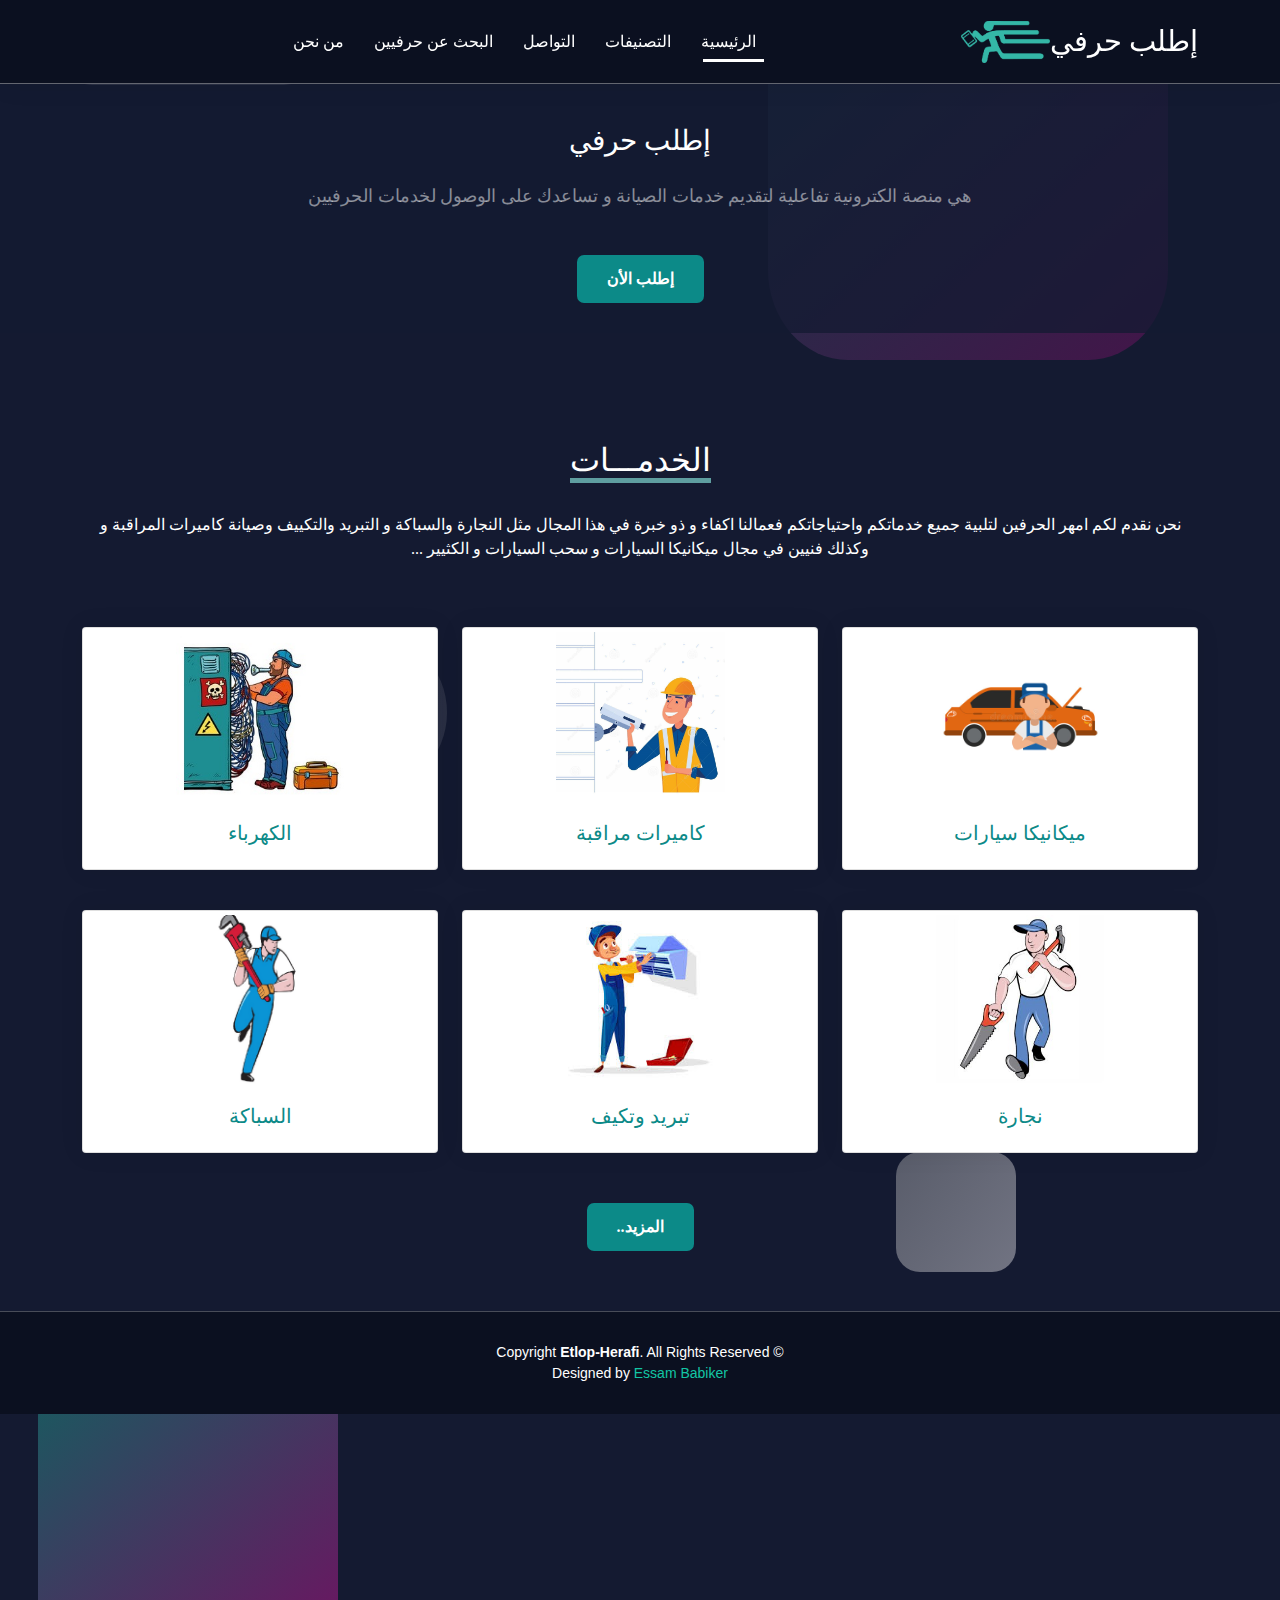
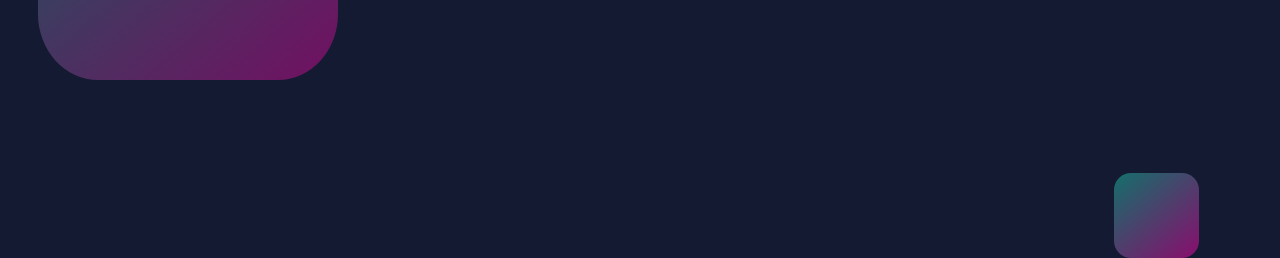
<file: index.html>
<!DOCTYPE html>
<html lang="ar" dir="rtl">

<head>
    <meta charset="UTF-8">
    <meta http-equiv="X-UA-Compatible" content="IE=edge">
    <meta name="viewport" content="width=device-width, initial-scale=1.0">
    <title>الرئيسية</title>
    <link rel="stylesheet" href="css/bootstrap.rtl.min.css">
    <link rel="stylesheet" href="css/all.css">
    <link rel="stylesheet" href="css/style.css">
    <link rel="stylesheet" href="css/media.css">
    <link rel="stylesheet" href="css/EARLY_ACCESS.css">

</head>

<body>

    <!-- ======= Header ======= -->
    <nav class="navbar sticky-top navbar-expand-lg navbar-light">
        <div class="container">

            <a class="navbar-brand" href="#">إطلب حرفي</a>
            <img class="img-brand" src="img/logo etlop.png" alt="">

            <button class="navbar-toggler" type="button" data-bs-toggle="collapse"
                data-bs-target="#navbarSupportedContent" aria-controls="navbarSupportedContent" aria-expanded="false"
                aria-label="Toggle navigation">
                <span class="navbar-toggler-icon"></span>
            </button>
            <div class="collapse navbar-collapse" id="navbarSupportedContent">
                <ul class="navbar-nav linkul me-auto mb-2 mb-lg-0">
                    <li class="nav-brand">
                        <a class="nav-b" href="#">إطلب حرفي</a>
                    </li>
                    <li class="nav-item">
                        <a class="nav-link active" aria-current="page" href="index.html">الرئيسية</a>
                    </li>
                    <li class="nav-item">
                        <a class="nav-link" href="ratings.html">التصنيفات</a>
                    </li>
                    <li class="nav-item">
                        <a class="nav-link" href="contact.html">التواصل</a>
                    </li>
                    <li class="nav-item">
                        <a class="nav-link" href="contact copy.html">البحث عن حرفيين</a>
                    </li>
                    <li class="nav-item">
                        <a class="nav-link" href="#">من نحن</a>
                    </li>
            </div>
        </div>
    </nav>
    <!-- =======end Header ======= -->
    <!-- ======= hero ======= -->
    <section id="hero" class="d-flex align-items-center">
        <div class="container d-flex flex-column align-items-center">
            <h1>إطلب حرفي</h1>
            <h2>هي منصة الكترونية تفاعلية لتقديم خدمات الصيانة و تساعدك على الوصول لخدمات الحرفيين</h2>
            <a href="about.html" class="btn-about">إطلب الأن</a>
        </div>
    </section>
    <!-- =======end hero ======= -->

    <!-- ======= card ======= -->
    <section class="container">
        <div class="section-title">
            <h2 class="text-center pt-5"><span class="under-line">الخدمـــات</span></h2>
            <p>نحن نقدم لكم امهر الحرفين لتلبية جميع خدماتكم واحتياجاتكم فعمالنا اكفاء و ذو خبرة في هذا المجال مثل
                النجارة والسباكة و التبريد والتكييف وصيانة كاميرات المراقبة و وكذلك فنيين في مجال ميكانيكا السيارات و
                سحب السيارات و الكثيير ...</p>
        </div>



        <div class="row row-cols-1 row-cols-md-3 g-4">
            <div class="col">
                <div class="card h-100">
                    <img src="img/car.jpg" class="img-b card-img-top img-thumbnail w-50 " alt="...">
                    <div class="card-body">
                        <h5 class="card-title">ميكانيكا سيارات</h5>

                    </div>
                </div>
            </div>
            <div class="col">
                <div class="card h-100">
                    <img src="img/CCTV.jpg" class="img-b card-img-top img-thumbnail w-50" alt="...">
                    <div class="card-body">
                        <h5 class="card-title">كاميرات مراقبة</h5>

                    </div>
                </div>
            </div>
            <div class="col">
                <div class="card h-100">
                    <img src="img/electrician-te.jpg" class="img-b card-img-top img-thumbnail w-50" alt="...">
                    <div class="card-body">
                        <h5 class="card-title">الكهرباء</h5>
                    </div>
                </div>
            </div>
        </div>
        <div class="row row-cols-1 row-cols-md-3 g-4">
            <div class="col">
                <div class="card h-100">
                    <img src="img/wood.jpg" class="img-b card-img-top img-thumbnail w-50" alt="...">
                    <div class="card-body">
                        <h5 class="card-title">نجارة</h5>
                    </div>
                </div>
            </div>
            <div class="col">
                <div class="card h-100">
                    <img src="img/HVAC Technician.jpg" class="img-b card-img-top img-thumbnail w-50" alt="...">
                    <div class="card-body">
                        <h5 class="card-title">تبريد وتكيف</h5>
                    </div>
                </div>
            </div>
            <div class="col">
                <div class="card h-100">
                    <img src="img/plumber.jpg" class="img-b card-img-top img-thumbnail w-50 " alt="...">
                    <div class="card-body">
                        <h5 class="card-title">السباكة</h5>
                    </div>
                </div>
            </div>
        </div>
        <a href="about.html" class="btn-about">المزيد..</a>
    </section>
    <!-- ======= card ======= -->
    <!-- ======= footer ======= -->
    <footer id="footer">
        <div class="container">
            <div class="copyright">
                © Copyright <strong><span>Etlop-Herafi</span></strong>. All Rights Reserved
            </div>
            <div class="credits">
                Designed by <a href=#>Essam Babiker</a>
            </div>
        </div>
    </footer>

    <!-- ======= squarse ======= -->
    <div class="squ1 squ"></div>
    <div class="squ2 squ"></div>
    <div class="squ3 squ"></div>
    <div class="squ4 squ"></div>
    <div class="squ5 squ"></div>
    <div class="squ6 squ"></div>
    <!-- ======= footer ======= -->
    <div class="b-up" onclick="topFunction()" id="myBtn" title="Go to top"><i class="fa-solid fa-arrow-up"></i></div>
    <!-- ======= javascript files ======= -->
    <script src="js/bootstrap.bundle.min.js"></script>
    <script src="js/all.js"></script>
    <script src="js/myjs.js"></script>
</body>

</html>
</file>
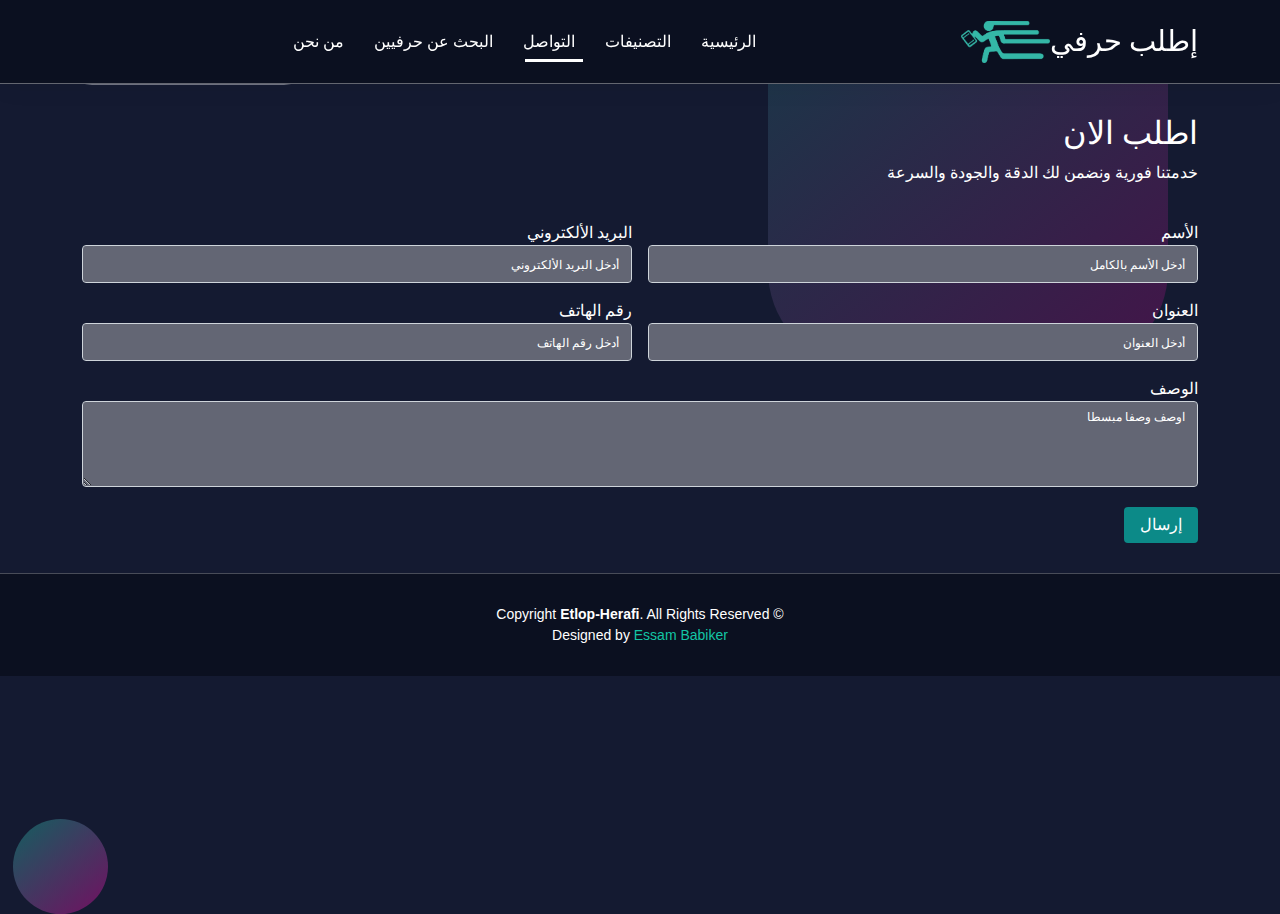
<file: contact.html>
<!DOCTYPE html>
<html lang="ar" dir="rtl">

<head>
    <meta charset="UTF-8">
    <meta http-equiv="X-UA-Compatible" content="IE=edge">
    <meta name="viewport" content="width=device-width, initial-scale=1.0">
    <title>التواصل</title>
    <link rel="stylesheet" href="css/bootstrap.rtl.min.css">
    <link rel="stylesheet" href="css/all.css">
    <link rel="stylesheet" href="css/style.css">
    <link rel="stylesheet" href="css/media.css">
    <link rel="stylesheet" href="css/EARLY_ACCESS.css">
</head>

<body>

    <!-- ======= Header ======= -->
    <nav class="navbar sticky-top navbar-expand-lg navbar-light">
        <div class="container">

            <a class="navbar-brand" href="#">إطلب حرفي</a>
            <img class="img-brand" src="img/logo etlop.png" alt="">

            <button class="navbar-toggler" type="button" data-bs-toggle="collapse"
                data-bs-target="#navbarSupportedContent" aria-controls="navbarSupportedContent" aria-expanded="false"
                aria-label="Toggle navigation">
                <span class="navbar-toggler-icon"></span>
            </button>
            <div class="collapse navbar-collapse" id="navbarSupportedContent">
                <ul class="navbar-nav linkul me-auto mb-2 mb-lg-0">
                    <li class="nav-brand">
                        <a class="nav-b" href="#">إطلب حرفي</a>
                    </li>
                    <li class="nav-item">
                        <a class="nav-link " href="index.html">الرئيسية</a>
                    </li>
                    <li class="nav-item">
                        <a class="nav-link" href="ratings.html">التصنيفات</a>
                    </li>
                    <li class="nav-item">
                        <a class="nav-link active" aria-current="page" href="contact.html">التواصل</a>
                    </li>
                    <li class="nav-item">
                        <a class="nav-link" href="#">البحث عن حرفيين</a>
                    </li>
                    <li class="nav-item">
                        <a class="nav-link" href="#">من نحن</a>
                    </li>
            </div>
        </div>
    </nav>
    <!-- =======end Header ======= -->
    <div class="container">
        <form class="contact-form ">
            <h2>اطلب الان</h2>
            <p>خدمتنا فورية ونضمن لك الدقة والجودة والسرعة</p>
            <div class="form-row row g-3">
                <div class="form-group col-md-6">
                    <label for="inputName4">الأسم</label>
                    <input type="text" class="form-control" id="inputName4" placeholder="أدخل الأسم بالكامل">
                </div>

                <div class="form-group col-md-6">
                    <label for="inputEmail4">البريد الألكتروني</label>
                    <input type="email" class="form-control text-right" id="inputEmail4"
                        placeholder="أدخل البريد الألكتروني">
                </div>
                <div class="form-group col-md-6">
                    <label for="inputName4">العنوان</label>
                    <input type="text" class="form-control" id="inputName4" placeholder="أدخل العنوان ">
                </div>
                <div class="form-group col-md-6">
                    <label for="inputName4">رقم الهاتف</label>
                    <input type="text" class="form-control" id="inputName4" placeholder="أدخل رقم الهاتف">
                </div>
                <div class="form-group col-md-12">
                    <label for="inputAddress">الوصف</label>
                    <textarea class="form-control" placeholder="اوصف وصفا مبسطا" rows="3"></textarea>
                </div>
            </div>
            <a href=# class="btn btn-primary px-3" >إرسال</a>
        </form>
    </div>


    <!-- ======= footer ======= -->
    <footer id="footer">
        <div class="container">
            <div class="copyright">
                © Copyright <strong><span>Etlop-Herafi</span></strong>. All Rights Reserved
            </div>
            <div class="credits">
                Designed by <a href=#>Essam Babiker</a>
            </div>
        </div>
    </footer>

    <!-- ======= edn footer ======= -->

    <div class="squ1 squ"></div>
    <div class="squ2 squ"></div>
    <div class="squ3-c squ"></div>
    <div class="b-up" onclick="topFunction()" id="myBtn" title="Go to top"><i class="fa-solid fa-arrow-up"></i></div>

    <script src="js/bootstrap.bundle.min.js"></script>
    <script src="js/all.js"></script>
    <script src="js/myjs.js"></script>
</body>

</html>
</file>
<file: css/style.css>
/* 
color bar = #303a54
color bo = #eadacd */

body {
    color: white;
    font-family: 'Droid Arabic Kufi';
    font-style: normal;
    font-weight: 400;
    src: url(//themes.googleusercontent.com/static/fonts/earlyaccess/droidarabickufi/v2/DroidKufi-Regular.eot?#iefix) format('embedded-opentype'),
        url(//themes.googleusercontent.com/static/fonts/earlyaccess/droidarabickufi/v2/DroidKufi-Regular.woff) format('woff'),
        url(//themes.googleusercontent.com/static/fonts/earlyaccess/droidarabickufi/v2/DroidKufi-Regular.ttf) format('truetype');
    background: #141A31;
}

.b-up {
    display: none;
    position: fixed;
    bottom: 20px;
    right: 30px;
    z-index: 900000;
    cursor: pointer;
    background-color: #0c8a88;
    font-size: 22px;
    color: #ffffff;
    line-height: 0;
    padding: 12px 15px;
    border-radius: 50%;
}

.b-up:hover {
    background-image: linear-gradient(139deg, rgb(19 197 165) 0%, rgb(255 0 170) 100%);
}

/* =====================animation==================== */
/* ===animation squares=== */

@keyframes move-left-right {
    0% {
        transform: translateX(-10px);
    }

    50% {
        transform: translateX(10px);
    }

    100% {
        transform: translateX(-10px);
    }
}


/* =====================header==================== */
.linkul.me-auto {
    margin-right: 190px !important;
}

.navbar {
    border-bottom: 1px solid #ffffff5c;
    padding: 15px;
    background-color: #0b1020;
    box-shadow: 0px 0px 25px 0 rgb(0 0 0 / 8%);
}

.navbar-light .navbar-brand {
    color: white;
    font-size: 1.8rem;
    margin: 0;
}

.navbar-light .img-brand {
    width: 8%;
}
.navbar-nav .nav-b{
    display: none;
}
.navbar-nav .nav-link {
    font-size: 18px;
    position: relative;
    overflow: hidden;
    transition: 0.8s;
}

.navbar-light .navbar-nav .nav-link {
    color: rgb(255 255 255);
    margin: 0 7px;
    font-size: 16px;
}

.navbar-light .navbar-nav .nav-link:hover {
    color: rgb(52 183 167);
}

.navbar-nav .nav-link::before {
    content: "";
    position: absolute;
    width: 85%;
    height: 3px;
    background-color: white;
    bottom: 0px;
    right: 100%;
    transition: 0.35s;
}

.navbar-nav .nav-link.active::before {
    right: 0%;
}

.navbar-light .navbar-nav .nav-link.active {
    color: white;
}

.navbar-nav .nav-link.active {
    overflow: visible;
    color: white;
}

.navbar-nav .nav-link:hover::before {
    right: 0;
}

/* =====================hero===================== */
#hero {
    color: white;
    background-color: #141a31c4;
    padding: 30px;
}

#hero h1 {
    padding: 10px;
    font-size: 28px;
}

#hero h2 {
    color: rgb(255 255 255 / 50%);
    padding: 10px;
    font-size: 18px;
    font-weight: 400;
    text-align: center;
}

.btn-about {
    font-weight: 600;
    color: #fff !important;
    padding: 12px 30px;
    border-radius: 7px;
    transition: 0.5s;
    margin-top: 30px;
    background: #0c8a88;
    text-decoration: none;
}

.btn-about:hover {
    background-image: linear-gradient(139deg, rgb(19 197 165) 0%, rgb(255 0 170) 100%);
}

/* =====================section service===================== */

section {
    padding: 60px 0;
    display: flex;
    flex-direction: column;
    align-content: center;
    align-items: center;
}

.section-title {
    text-align: center;
    padding-bottom: 30px;
    color: white;
}

.text-center {
    padding-bottom: 25px;
    text-transform: capitalize !important;
}

.under-line {
    color: white;
    border-bottom: 5px solid cadetblue;
}

.row {
    padding: 20px 0;
}
.card-title {
    color: #0c8a88;
}
.card {
    box-shadow: 0px 0px 25px 0 rgb(0 0 0 / 8%);
    align-items: center;
    background-clip: border-box;
}

.card-body {
    opacity: 1 !important;
    display: flex;
    flex-direction: column;
    align-items: center;
    align-content: center;
}

/* =====================footer===================== */

#footer {
    font-family: sans-serif;
    background: #0b1020;
    padding: 30px 0;
    border-top: 1px solid rgb(255 255 255 / 25%);
    color: white;
    font-size: 14px;
    text-align: center;
}

#footer .credits a {
    text-decoration: none;
    color: #13c5a5;
}

.img-b.card-img-top {
    border: none;
}

/* =====================squares===================== */
.squ {
    animation: move-left-right 4s infinite;
    animation: move-left-right 4s infinite;
    background: #c0c0c0;
    background: -webkit-linear-gradient(51deg, #c0c0c0 0%, #c0c0c0 100%);
    background: -o-linear-gradient(0deg, #c0c0c0 0%, #c0c0c0 100%);
    background: -moz-linear-gradient(0deg, #c0c0c0 0%, #c0c0c0 100%);
    background: linear-gradient(126deg, #c0c0c0 0%, #fdfafc 100%);
    position: absolute;
    transition: 0.5s cubic-bezier(0.4, 0, 1, 1);
    overflow: hidden;
    border-radius: 20%;
    opacity: 0.4;
    z-index: -1;
}

.squ1 {
    background: #fff;
    height: 220px;
    width: 300px;
    left: 3%;
    top: -15%;
}

.squ2 {
    opacity: 0.2;
    background-image: linear-gradient(139deg, rgb(19 197 165) 0%, rgb(255 0 170) 100%);
    height: 450px;
    width: 400px;
    left: 60%;
    top: -10%;
}

.squ3 {
    border-radius: 50%;
    height: 165px;
    width: 165px;
    left: 22%;
    top: 70%;
    opacity: 0.1;
}

.squ4 {
    background-image: linear-gradient( 
139deg, rgb(19 197 165) 0%, rgb(255 0 170) 100%);
    z-index: -1;
    height: 330px;
    width: 300px;
    left: 3%;
    top: 150%;
}

.squ5 {
    height: 120px;
    width: 120px;
    left: 70%;
    top: 128%;
}

.squ6 {
    background-image: linear-gradient(139deg, rgb(19 197 165) 0%, rgb(255 0 170) 100%);
    opacity: 0.5;
    height: 85px;
    width: 85px;
    left: 87%;
    top: 197%;
    z-index: 1;
}

/* *****re**** */

.squ4r {
    background: linear-gradient(183deg, #14a28d 0, #b27630 132%);
    z-index: -1;
    height: 330px;
    width: 300px;
    left: 35%;
    top: 150%;
    opacity: 0.7;
}

.squ3r {
    background: linear-gradient(143deg, #00ffd9 0, #141a31 65%);
    border-radius: 50%;
    height: 165px;
    width: 180px;
    left: 42%;
    top: 60%;
    opacity: 0.5;
}

.squ6r {
    background-image: linear-gradient(
139deg, rgb(19 197 165) 0%, rgb(255 0 170) 100%);
    opacity: 0.5;
    height: 85px;
    width: 85px;
    left: 87%;
    top: 275%;
    z-index: 1;
}
.squ3-c {
    height: 95px;
    width: 95px;
    border-radius: 50%;
    left: 1%;
    top: 91%;
    background-image: linear-gradient(139deg, rgb(19 197 165) 0%, rgb(255 0 170) 100%);
    z-index: 1;
}
/* =====================squares===================== */

/*$$$$$$$=========== contact===============$$$$$$$$ */
.contact-form {
    padding: 30px 0;
}

.form-control {
    text-align: right;
    color: #fff;
    background-color: rgb(99 102 116);
}

.form-control::placeholder {
    font-size: 12px;
    color: #fff;
}

.form-control:focus {
    border-color: cadetblue;
    box-shadow: 0 0 0 3px cadetblue;
}

.btn-primary {
    background-color: #0c8a88;
    border: none;
}

.btn-primary:hover {
    background-image: linear-gradient(139deg, rgb(19 197 165) 0%, rgb(255 0 170) 100%);
}

/*$$$$$$$=========== ratings ===============$$$$$$$$ */

.roadmap {
    padding-top: 120px;
    padding-bottom: 115px;
}

.roadmap .roadmap-items {
    position: relative;
    width: 100%;
    display: flex;
    flex-wrap: wrap;
    align-items: center;
    justify-content: space-between;
    margin-left: auto;
    margin-right: auto;
    margin-top: 30px;
    padding: 0 40px;
}

.roadmap-items:before {
    content: "";
    position: absolute;
    top: 0;
    left: 50%;
    transform: translateX(-50%);
    background: linear-gradient(180deg, #232e43 -43.08%, #232e43 -7.55%, #192338 33.87%, #232e43 82.91%);
    border: 0.5px solid #27344c;
    width: 5px;
    height: 108%;
}

.roadmap-item {
    position: relative;
    background: #141a31;
    color: #fff;
    width: 43.3%;
    padding: 40px 30px;
    margin-bottom: 117px;
    border-radius: 6px;
    border-top: 1px solid #191f36;
}

.roadmap-item.right {
    margin-top: 90px;
    margin-bottom: -130px;
}

.roadmap-item::before {
    content: "";
    position: absolute;
    right: -1px;
    bottom: -1px;
    width: calc(100% + 2px);
    height: 100%;
    background: linear-gradient(135deg, #191f36 48%, #13c5a5 100%);
    border-radius: 7px;
    z-index: -1;
}

.roadmap-item.orange::before {
    background: linear-gradient(135deg, #191f36 48%, #f1992d 100%);
}

.roadmap-item.purble::before {
    background: linear-gradient(135deg, #191f36 48%, #e769cb 100%);
}

.roadmap-item::after {
    content: "";
    position: absolute;
    top: 50%;
    left: -65px;
    background: linear-gradient(135deg, #191f36 47%, #13c5a5 100%);
    width: 65px;
    height: 6px;
}

.roadmap-item.right::after {
    right: -66px;
    left: auto;
}

.roadmap-item.orange::after {
    background: linear-gradient(135deg, #191f36 47%, #f1992d 100%);
}

.roadmap-item.purble::after {
    background: linear-gradient(135deg, #191f36 47%, #e769cb 100%);
}

.roadmap-item-inner {
    position: relative;
    z-index: 1;
}

.roadmap-item-inner::after {
    content: "";
    position: absolute;
    top: -40px;
    left: -30px;
    width: calc(100% + 60px);
    height: calc(100% + 80px);
    background: linear-gradient(133deg, rgba(19, 197, 165, 0) 36%, rgba(19, 197, 165, 0.12) 92%);
    border-radius: 0;
    z-index: -1;
}

.roadmap-item.orange .roadmap-item-inner::after {
    background: linear-gradient(133deg, rgba(241, 153, 45, 0) 36%, rgba(241, 153, 45, 0.12) 92%);
}

.roadmap-item.purble .roadmap-item-inner::after {
    background: linear-gradient(133deg, rgba(231, 105, 203, 0) 36%, rgba(231, 105, 203, 0.12) 92%);
}

.roadmap-item-inner .number {
    position: relative;
    width: 70px;
    height: 70px;
    display: block;
    line-height: 70px;
    margin-bottom: 30px;
    background: radial-gradient(50% 50% at 50% 50%, rgba(255, 255, 255, 0) 0%, rgba(19, 197, 165, 0.1) 100%);
    border-radius: 50%;
    text-align: center;
    font-size: 23px;
    font-family: 'Chakra Petch', sans-serif;
    font-weight: 700;
    letter-spacing: .6px;
}

.roadmap-item-inner .number span {
    color: #fff;
    position: relative;
    z-index: 9999;
}

.roadmap-item.orange .roadmap-item-inner .number {
    background: radial-gradient(50% 50% at 50% 50%, rgba(255, 255, 255, 0) 0%, rgba(241, 153, 45, 0.1) 100%);
}

.roadmap-item.purble .roadmap-item-inner .number {
    background: radial-gradient(50% 50% at 50% 50%, rgba(255, 255, 255, 0) 0%, rgba(231, 105, 203, 0.1) 100%);
}

.roadmap-item-inner h4 {
    font-size: 20px;
    color: #fff;
    font-weight: 600;
    margin-bottom: 15px;
}

.roadmap-item-inner p {
    color: #efecec;
    font-weight: 400;
    line-height: 1.6;
    margin-bottom: 0;
}
</file>
<file: css/media.css>
/* =====================media==================== */


/* Small devices (landscape phones, 576px and up) */
/* navbar */
@media (max-width: 580px) {
    .navbar-light .navbar-brand{
        display: none;
    }
    .navbar-nav .nav-b{
        display: block;
        text-decoration: none;
        font-size: x-large;
        color: white;
        margin: 5px;
    }        
    .navbar-light .img-brand{
        width: 20%;
    }
    .linkul.me-auto {
        margin-right: 0 !important;
    }
    .navbar-nav .nav-link::before {
        display: none;
    }
    .navbar-nav .nav-link.active::before {
        display: none;
    }
    .navbar-light .navbar-nav .nav-link.active, .navbar-light .navbar-nav .show>.nav-link {
        color: rgb(52 183 167);
        font-size: 16px;
    }
/* navbar */
    .squ1 {
    display: none;
    }
    .squ3 {
        height: 150px;
        width: 150px;
        left: 10%;
        top: 88%;
    }
    .squ4 {
        display: none;
        }
    .squ5 {
        top: 145%;
            }
    .squ6 {
        height: 70px;
        width: 70px;
        left: 5%;
        bottom: -315%;
        top: 422%;
        }
        .squ6r {
            left: 75%;
            top: 410%;
        }
        .squ3-c {
            left: 7%;
            top: 101%;
        }
    /* =====roadmap===== */
    .roadmap .roadmap-items {
        display: flex;
        flex-direction: column;
    }    
    .roadmap-items:before {
        right: 98%;
        top: -4%;
    }
    .roadmap-item.right {
        margin-top: 0;
        margin-bottom: 30px;
    }
    .roadmap-item.right::after {
        left: -35px;
        right: auto;
    }
    .roadmap-item {
        width: 100%;
        margin-bottom: 30px;
    }
    .roadmap-item::after {
        left: -35px;
        width: 35px;
    }
    .roadmap-item::before {
        right: -1.5px;
        bottom: -2px;
        width: calc(101% + 4px);
        background: linear-gradient( 
    243deg, #191f36 48%, #13c5a5 100%);
    }
    .roadmap-item.orange::before {
        background: linear-gradient(
    243deg, #191f36 48%, #f1992d 100%);
    }
    .roadmap-item.purble::before {
        background: linear-gradient(
    242deg, #191f36 48%, #e769cb 100%);
    }
}

/* =====================media==================== */
</file>
<file: css/EARLY_ACCESS.css>
/* 
 * Droid Arabic Kufi (Arabic) http://www.google.com/webfonts/earlyaccess
 */
@font-face {
  font-family: 'Droid Arabic Kufi';
  font-style: normal;
  font-weight: 400;
  src: url(//themes.googleusercontent.com/static/fonts/earlyaccess/droidarabickufi/v2/DroidKufi-Regular.eot?#iefix) format('embedded-opentype'),
       url(//themes.googleusercontent.com/static/fonts/earlyaccess/droidarabickufi/v2/DroidKufi-Regular.woff) format('woff'),
       url(//themes.googleusercontent.com/static/fonts/earlyaccess/droidarabickufi/v2/DroidKufi-Regular.ttf) format('truetype');
}
@font-face {
  font-family: 'Droid Arabic Kufi';
  font-style: normal;
  font-weight: 700;
  src: url(//themes.googleusercontent.com/static/fonts/earlyaccess/droidarabickufi/v2/DroidKufi-Bold.eot?#iefix) format('embedded-opentype'),
       url(//themes.googleusercontent.com/static/fonts/earlyaccess/droidarabickufi/v2/DroidKufi-Bold.woff) format('woff'),
       url(//themes.googleusercontent.com/static/fonts/earlyaccess/droidarabickufi/v2/DroidKufi-Bold.ttf) format('truetype');
}
</file>
